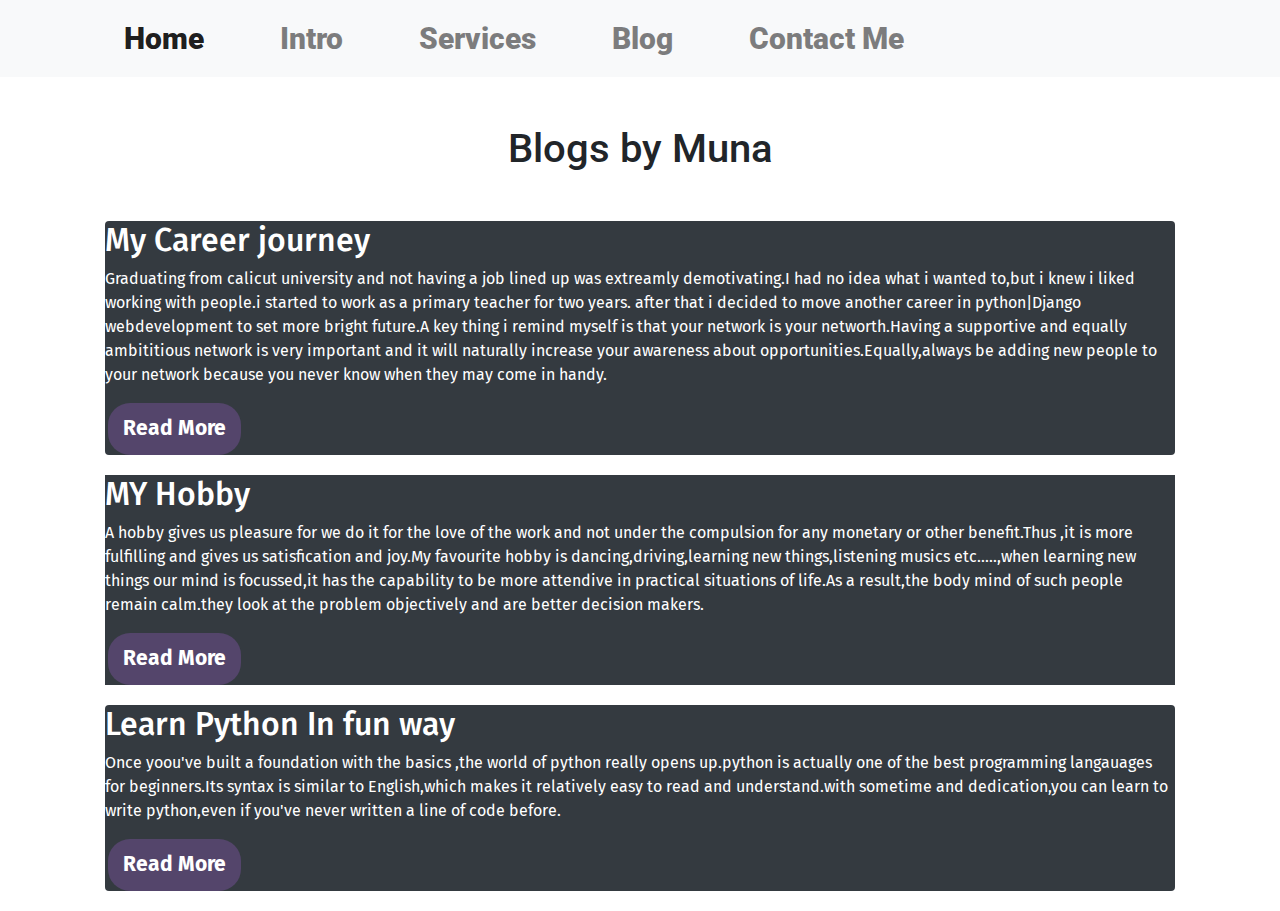
<file: blog.html>
<!DOCTYPE html>
<html lang="en">
<head>
    <meta charset="UTF-8">
    <meta http-equiv="X-UA-Compatible" content="IE=edge">
    <meta name="viewport" content="width=device-width, initial-scale=1.0">
    <title>Document</title>
    <link rel="stylesheet" href="https://maxcdn.bootstrapcdn.com/bootstrap/4.4.1/css/bootstrap.min.css">
    <script src="https://ajax.googleapis.com/ajax/libs/jquery/3.4.1/jquery.min.js"></script>
    <script src="https://maxcdn.bootstrapcdn.com/bootstrap/4.4.1/js/bootstrap.min.js"></script>
    <link rel="stylesheet" href="./main.css">
</head>
<body>
    <div class="outer bg-light">
   
        <nav class="navbar navbar-expand-lg navbar-light bg-light container text-center">
          
          <button class="navbar-toggler" type="button" data-toggle="collapse" data-target="#navbarSupportedContent" aria-controls="navbarSupportedContent" aria-expanded="false" aria-label="Toggle navigation">
            <span class="navbar-toggler-icon"></span>
          </button>
        
          <div class="collapse navbar-collapse" id="navbarSupportedContent">
            <ul class="navbar-nav mr-auto">
              <li class="nav-item active">
                <a class="nav-link" href="/">Home <span class="sr-only">(current)</span></a>
              </li>
              <li class="nav-item">
                <a class="nav-link" href="intro.html"rel="external">Intro</a>
              </li>
              <li class="nav-item">
                <a class="nav-link" href="services.html"rel="external">Services</a>
              </li>
              <li class="nav-item">
                <a class="nav-link" href="blog.html"rel="external">Blog</a>
              </li>
              
              <li class="nav-item">
                <a class="nav-link" href="contact.html"rel="external">Contact Me</a>
              </li>
            </ul>
            
          </div>
        </nav>
        
      </div>
      <div class="blogcontainer container">
        <h1 class="text-center mt-5">Blogs by Muna</h1>
        <div class="blogitem mt-5 bg-dark text-white rounded">
        <h2>My Career journey</h2>
        <p>Graduating from calicut university and not having a job lined up was extreamly demotivating.I had no idea what i wanted to,but i knew i liked working with people.i started to work as a primary teacher for two years.
            after that i decided to move another career in python|Django webdevelopment to set more bright future.A key thing i remind myself is that your network is your networth.Having a supportive and equally ambititious network
            is very important and it will naturally increase your awareness about opportunities.Equally,always be adding new people to your network because you never know when they may come in handy.  
        </p>
        <button class="btn btn-sm">Read More</button>
        </div>
        <div class="blogitem bg-dark text-white rouded">
        <h2>MY Hobby</h2>
        <p>A hobby gives us pleasure for we do it for the love of the work and not under the compulsion for any monetary or other benefit.Thus ,it is more fulfilling and gives us
            satisfication and joy.My favourite hobby is dancing,driving,learning new things,listening musics etc.....,when learning new things our mind is focussed,it has the capability to be
            more attendive in practical situations of life.As a result,the body mind of such people remain calm.they look at the problem objectively and are better decision makers.
        </p>
        <button class="btn btn-sm">Read More</button>
    </div>

    <div class="blogitem bg-dark text-white rounded">
        <h2>Learn Python In fun way</h2>
        <p>Once yoou've built a foundation with the basics ,the world of python really opens up.python is actually one of the best programming langauages for beginners.Its syntax is similar
            to English,which makes it relatively easy to read and understand.with sometime and dedication,you can learn to write python,even if you've never written a line of code before.
        </p>
        <button class="btn btn-sm">Read More</button>
    </div>
</div>
    
</body>
</html>
</file>
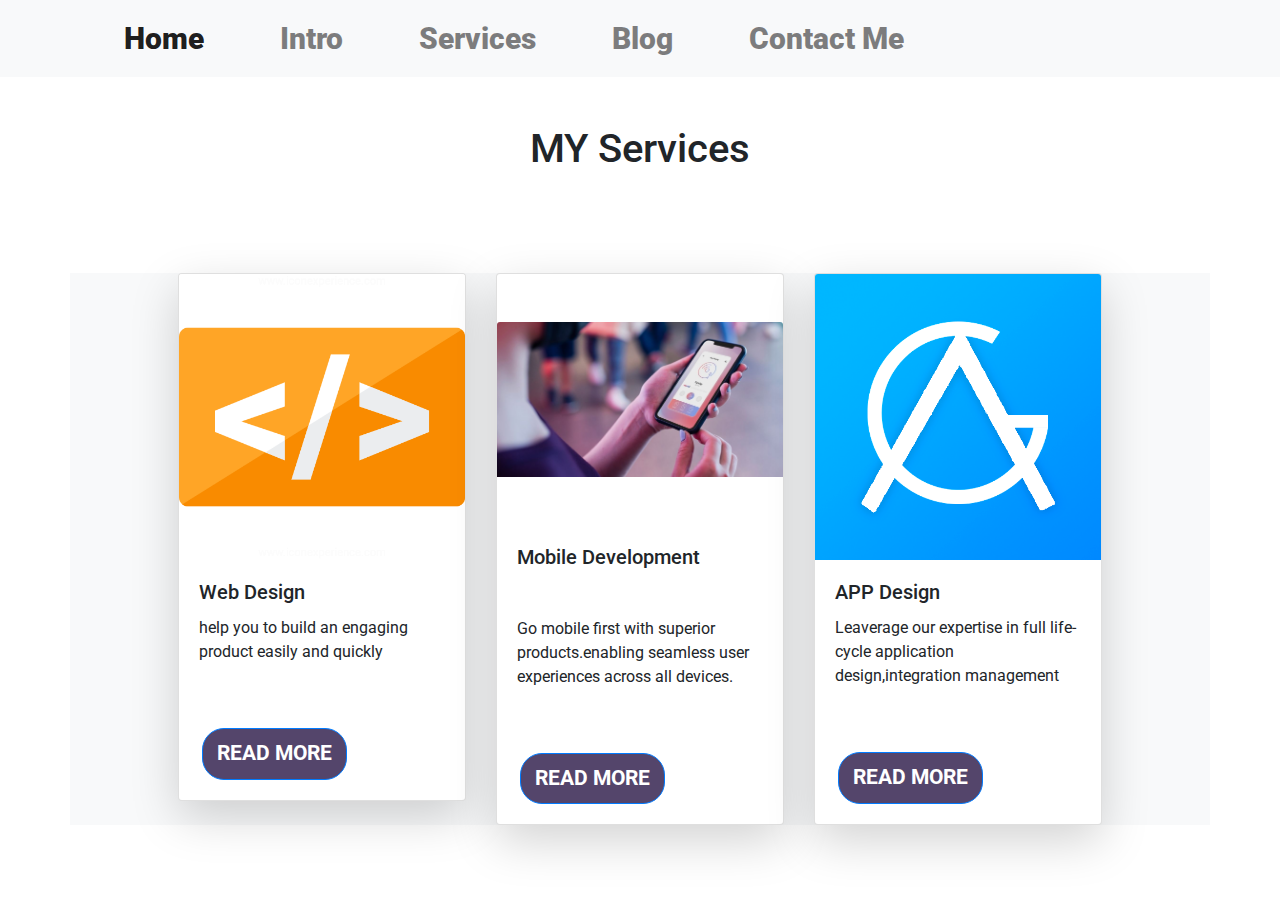
<file: services.html>
<!DOCTYPE html>
<html lang="en">
<head>
    <meta charset="UTF-8">
    <meta http-equiv="X-UA-Compatible" content="IE=edge">
    <meta name="viewport" content="width=device-width, initial-scale=1.0">
    <title>Document</title>
    <link rel="stylesheet" href="https://maxcdn.bootstrapcdn.com/bootstrap/4.4.1/css/bootstrap.min.css">
    <script src="https://ajax.googleapis.com/ajax/libs/jquery/3.4.1/jquery.min.js"></script>
    <script src="https://maxcdn.bootstrapcdn.com/bootstrap/4.4.1/js/bootstrap.min.js"></script>
    <link rel="stylesheet" href="./main.css">
    <link rel="stylesheet" href="https://cdnjs.cloudflare.com/ajax/libs/font-awesome/6.3.0/css/all.min.css" integrity="sha512-SzlrxWUlpfuzQ+pcUCosxcglQRNAq/DZjVsC0lE40xsADsfeQoEypE+enwcOiGjk/bSuGGKHEyjSoQ1zVisanQ==" crossorigin="anonymous" referrerpolicy="no-referrer" />
    
</head>
<body>
    <div class="outer bg-light">
   
        <nav class="navbar navbar-expand-lg navbar-light bg-light container">
          
          <button class="navbar-toggler" type="button" data-toggle="collapse" data-target="#navbarSupportedContent" aria-controls="navbarSupportedContent" aria-expanded="false" aria-label="Toggle navigation">
            <span class="navbar-toggler-icon"></span>
          </button>
        
          <div class="collapse navbar-collapse" id="navbarSupportedContent">
            <ul class="navbar-nav mr-auto">
              <li class="nav-item active">
                <a class="nav-link" href="/">Home <span class="sr-only">(current)</span></a>
              </li>
              <li class="nav-item">
                <a class="nav-link" href="intro.html"rel="external">Intro</a>
              </li>
              <li class="nav-item">
                <a class="nav-link" href="services.html"rel="external">Services</a>
              </li>
              <li class="nav-item">
                <a class="nav-link" href="blog.html"rel="external">Blog</a>
              </li>
              
              <li class="nav-item">
                <a class="nav-link" href="contact.html"rel="external">Contact Me</a>
              </li>
            </ul>
            
          </div>
        </nav>
        
      </div>
<h1 class="text-center mt-5">MY Services</h1>
      <div class="shell bg-light container">
        <div class="row">
            
            <div class="col-lg-4 col-md-4">
      <div class="card shadow-lg shadow-md shadow-sm shadow-xs" style="width: 18rem;">
        <img class="card-img-top" src="./image/tag.png" alt="Card image cap">
        <div class="card-body">
          <h5 class="card-title">Web Design</h5>
          <p class="card-text">help you to build an engaging product easily and quickly</p>
          <a href="#" class="btn btn-primary mt-5">READ MORE</a>
        </div>
      </div>
    </div>
      <div class="col-lg-4 col-md-4">
      <div class="card shadow-lg shadow-md shadow-sm shadow-xs" style="width: 18rem;">
        <img class="card-img-top mt-5" src="./image/mb.jpg" alt="Card image cap">
        <div class="card-body">
          <h5 class="card-title mt-5">Mobile Development</h5>
          <p class="card-text mt-5">Go mobile first with superior products.enabling seamless user experiences across all devices.</p>
          <a href="#" class="btn btn-primary mt-5">READ MORE</a>
        </div>
      </div>
    </div>

      <div class="col-lg-4 col-md-4">
      <div class="card shadow-lg shadow-md shadow-sm shadow-xs" style="width: 18rem;">
        <img class="card-img-top" src="./image/app.png" alt="Card image cap">
        <div class="card-body">
          <h5 class="card-title">APP Design</h5>
          <p class="card-text">Leaverage our expertise in full life-cycle application design,integration management</p>
          <a href="#" class="btn btn-primary mt-5">READ MORE</a>
        </div>
      </div>
    </div>
</div>
<!-- row -->
    </div>
    
</body>
</html>
</file>
<file: main.css>
@import url('https://fonts.googleapis.com/css2?family=Concert+One&family=Explora&family=Fira+Sans&family=Josefin+Sans:ital,wght@1,200&family=Oswald&family=Roboto:wght@700&family=Unbounded:wght@300&display=swap');
@import url('https://fonts.googleapis.com/css2?family=Concert+One&family=Explora&family=Fira+Sans&family=Josefin+Sans:ital,wght@1,200&family=Oswald&family=Roboto:wght@700&family=Source+Code+Pro:wght@300&family=Unbounded:wght@300&display=swap');



  .infocontainer{
    display: flex;
    flex-direction: column;
    /* margin-top: 150px; */
    font-family: 'Source Code Pro', monospace;
    width: 70%;

    
   
    
 
  }
  .devpic img{
    
    height: 58vh;
   


}
.hello{
    font-size: 65px;
    
}
.name{
    font-size: 50px;
    font-weight: bold;
    font-family: 'Fira Sans', sans-serif;
}
.about{
    font-size: 40px;
}
.moreabout{
    font-size: 22px;
    margin-top: 23px;
    font-family: 'Fira Sans', sans-serif;
}
.btn{
    padding: 9px 14px;
    border-radius: 22px;
    color: white;
    background-color: #54456b;;
    font-weight: bold;
    font-size: 21px;
    margin: 0 3px;
    cursor: pointer;
}
  #but{
    margin-top: 30px;
  }
  .contactform{
    font-family: 'Fira Sans', sans-serif;
   
}
.contactform h1{
  font-family: 'Source Code Pro', monospace;
  
}
.contactform form div{

  display: flex;
  flex-direction: column;

}
.contactform form div input{
  width: 26vw;
  border-radius: 5px;
  margin: 6px 0 0 0;
  padding: 3px;
}
#emailHelp{
  font-size: 11px;
  color: midnightblue;
  margin: 0 5px;
}
#form-check{
  flex-direction: row;
}
#form-check input{
  width: 24px;
  
  margin-top: 19px;
  
  
}
#form1{
  margin-top: 70px;
}
.outer{
  width:100%;

}
nav ul li a { 
  margin-left: 30px;  
  margin-right: 30px; 
  font-size: 30px;
  font-weight: 900;
}
.intro h2{
  font-family: 'Fira Sans', sans-serif;
  margin: 12px; 
}
.intro p{
  font-family: 'Source Code Pro', monospace;
  margin: 12px;
}
.skillcontainer{
  padding: 12px;
}
.skillitem{
  display: flex;
  align-items: center;
  font-family: 'Source Code Pro', monospace;
  font-weight: 900;
}
.skill{
  width:265px;
  height: 6px;
  background-color: red;
  border: 2px solid black;
}
.hundred{
  width:265px;
  background-color: blueviolet;
}
.fifty{
  width:125px;
  background-color: aqua;
}
.t5{
  width:75px;
  background-color: green;
}
@media(max-width:900px){
  video{
    width:320px;
    height: 240;
    margin: auto;
  }
  .project2{
    margin-left: 2px;
  }
  .infocontainer .about{
    max-width: 30%;
  }
  

}
.project1,.project2{
  display: flex;
  flex-direction: column;
  align-items: center;
  justify-content: center;
}
.blogitem {
  font-family: 'Fira Sans', sans-serif;
  margin: 20px; 
}
.shell{
  width: 100%;
  display: flex;
  justify-content: space-around;
  margin-top:100px;
}
.card{
  transition: 1s ease-in-out;  
}
.card:hover{
  transform: scale(.99);
}
</file>
